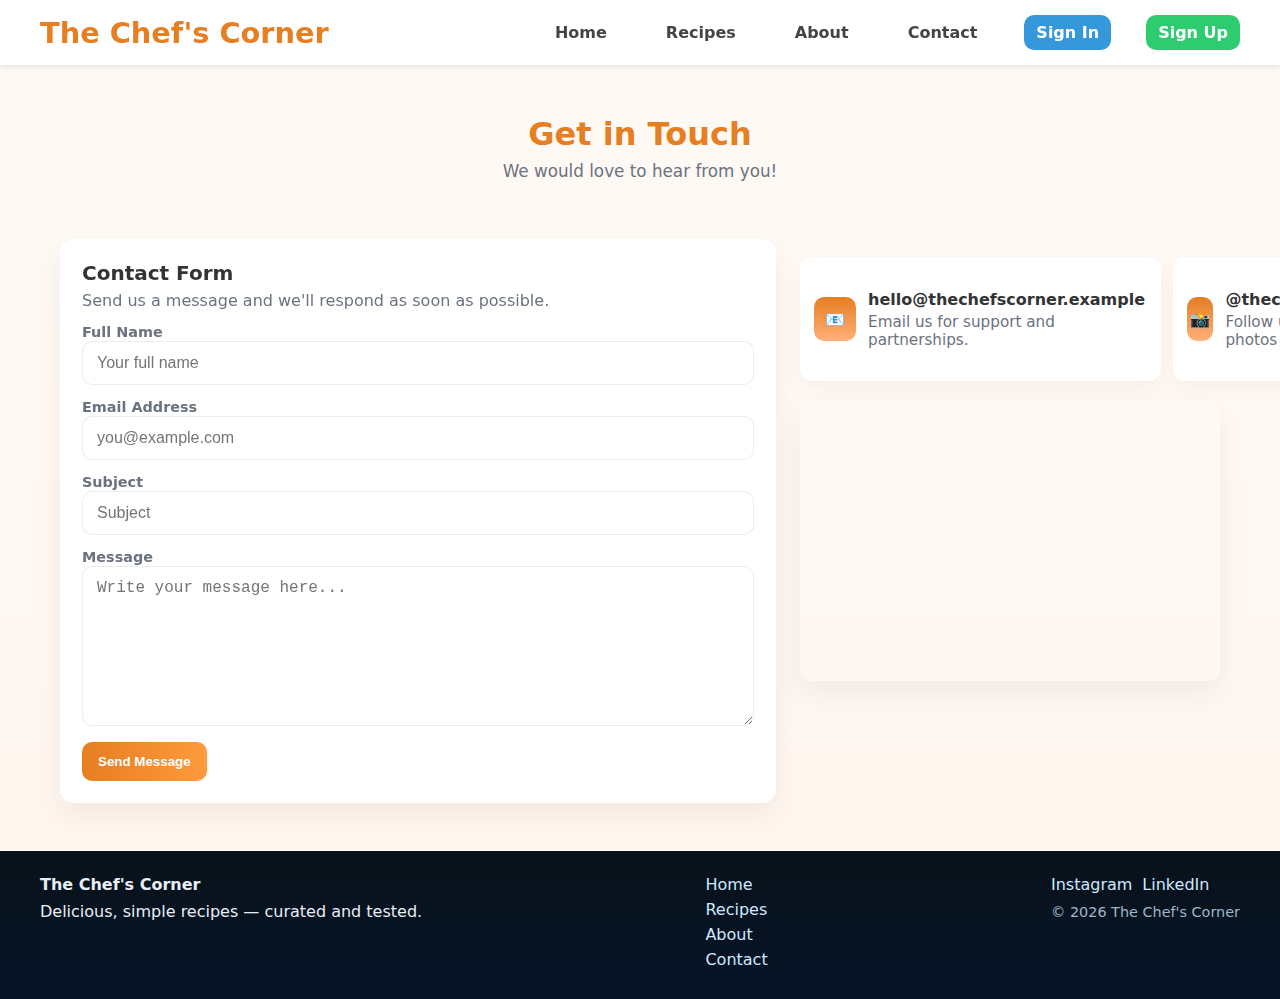
<file: contact.html>
<!DOCTYPE html>
<html lang="en">
  <head>
    <meta charset="utf-8" />
    <meta name="viewport" content="width=device-width, initial-scale=1" />
    <title>Get in Touch — The Chef's Corner</title>

    <style>
      :root{
        --orange:#e67e22;
        --green:#2ecc71;
        --white:#ffffff;
        --text:#333333;
        --muted:#6b7280;
        --card-shadow: 0 12px 30px rgba(2,6,23,0.06);
        --radius:14px;
      }
      *{box-sizing:border-box}
      html{scroll-behavior:smooth}
      body{ margin:0; font-family:Inter, system-ui, -apple-system, 'Segoe UI', Roboto, Arial; background:linear-gradient(180deg,#fffaf6,#fff5ee); color:var(--text); }

      /* NAVBAR */
      .site-nav{ position:sticky; top:0; z-index:60; backdrop-filter: blur(6px); background: rgba(255,255,255,0.9); border-bottom:1px solid rgba(15,23,42,0.04); }
      .nav-inner{ max-width:1200px; margin:0 auto; display:flex; align-items:center; justify-content:space-between; gap:12px; padding:14px 20px }
      .brand{ display:flex; gap:12px; align-items:center }
      .brand .logo{ font-weight:800; color:var(--orange); font-size:1.15rem }
      .nav-links{ display:flex; gap:10px; align-items:center }
      .nav-links a{ color:var(--text); text-decoration:none; padding:8px 12px; border-radius:10px; font-weight:600 }
      .nav-links a:hover{ background:rgba(230,126,34,0.06) }
      .btn-ghost{ background:transparent; border:1px solid rgba(15,23,42,0.06); padding:8px 12px; border-radius:10px }

      /* HERO */
      .hero{ max-width:1200px; margin:30px auto 10px; padding:20px; text-align:center }
      .hero h1{ margin:0; color:var(--orange); font-size:2rem }
      .hero p{ margin:8px 0 0; color:var(--muted); font-size:1.05rem }

      /* LAYOUT */
      .wrap{ max-width:1200px; margin:18px auto; padding:20px }
      .grid{ display:grid; gap:24px }
      @media(min-width:1000px){ .grid{ grid-template-columns: 1fr 420px; align-items:start } }

      /* FORM CARD */
      .card{ background:var(--white); border-radius:var(--radius); box-shadow:var(--card-shadow); padding:22px; opacity:0; transform:translateY(18px); transition:all 520ms cubic-bezier(.2,.9,.2,1) }
      .card.visible{ opacity:1; transform:translateY(0) }
      .form-head{ display:flex; justify-content:space-between; align-items:center; gap:12px }
      .form-head h2{ margin:0; font-size:1.25rem }
      .form-sub{ color:var(--muted); margin-top:6px }

      form{ display:flex; flex-direction:column; gap:12px; margin-top:12px }
      label{ font-size:0.9rem; color:var(--muted); font-weight:700 }
      input[type="text"], input[type="email"], textarea{ width:100%; padding:12px 14px; border-radius:10px; border:1px solid rgba(15,23,42,0.08); font-size:1rem; color:var(--text); background:#fff }
      textarea{ min-height:160px; resize:vertical }

      .error{ border-color:#dc2626 !important; }
      .error-msg{ color:#dc2626; font-size:0.9rem; display:none; margin-top:6px }
      .error-msg.show{ display:block }

      .send-btn{ background:linear-gradient(90deg,var(--orange),#ff9a3d); color:#fff; border:none; padding:12px 16px; border-radius:10px; font-weight:800; cursor:pointer; transition:transform .12s ease, box-shadow .12s ease }
      .send-btn:hover{ transform:translateY(-3px); box-shadow:0 14px 30px rgba(230,126,34,0.12) }

      /* CONTACT INFO 3-COL */
      .info-grid{ display:grid; gap:12px; grid-template-columns: repeat(1,1fr); margin-top:18px }
      @media(min-width:700px){ .info-grid{ grid-template-columns: repeat(3,1fr) } }
      .info-item{ background:#fff; border-radius:12px; padding:14px; display:flex; gap:12px; align-items:center; box-shadow:0 8px 20px rgba(2,6,23,0.04); transition:transform .12s ease }
      .info-item:hover{ transform:translateY(-6px) }
      .icon{ width:44px; height:44px; border-radius:10px; display:grid; place-items:center; background:linear-gradient(180deg,var(--orange),#ffb07a); color:#fff }
      .info-content a{ color:var(--text); font-weight:700; text-decoration:none }
      .info-content p{ margin:4px 0 0; color:var(--muted); font-size:0.95rem }

      /* MAP */
      .map-wrap{ margin-top:20px; border-radius:12px; overflow:hidden; box-shadow:var(--card-shadow) }
      iframe.map{ width:100%; height:280px; border:0; display:block }

      /* BACK TO TOP */
      .back-to-top{ position:fixed; right:18px; bottom:18px; width:52px; height:52px; border-radius:999px; background:var(--orange); color:#fff; display:grid; place-items:center; box-shadow:0 10px 30px rgba(0,0,0,0.12); cursor:pointer; opacity:0; transform:translateY(8px); transition:all .28s ease; z-index:80 }
      .back-to-top.show{ opacity:1; transform:translateY(0) }

      /* FOOTER */
      footer.site-footer{ margin-top:28px; background:linear-gradient(180deg,#08121a,#071428); color:#e6eef6; padding:24px 20px }
      .footer-inner{ max-width:1200px; margin:0 auto; display:flex; gap:20px; align-items:flex-start; justify-content:space-between; flex-wrap:wrap }
      .footer-links a{ color:#cfe8ff; text-decoration:none; display:block; margin-bottom:6px }
      .socials{ display:flex; gap:10px }
      .socials a{ color:#cfe8ff; text-decoration:none }

      @media(max-width:520px){ .nav-links{ display:none } }
    </style>
  </head>
  <body>

  <!-- NAVBAR START -->
  <header class="navbar">
    <div class="logo">The Chef's Corner</div>

    <nav class="nav-links" id="navLinks">
      <a href="front.html">Home</a>
      <a href="recipes.html">Recipes</a>
      <a href="about.html">About</a>
      <a href="contact.html">Contact</a>
      <a href="signin.html" class="btn-signin">Sign In</a>
      <a href="signup.html" class="btn-signup">Sign Up</a>
    </nav>

    <!-- Mobile Menu Icon -->
    <div class="hamburger" onclick="toggleMenu()">
      ☰
    </div>
  </header>

  <style>
  /* NAVBAR STYLING */
  .navbar {
    width: 100%;
    padding: 15px 40px;
    background-color: #fff;
    box-shadow: 0 2px 6px rgba(0,0,0,0.1);
    display: flex;
    justify-content: space-between;
    align-items: center;
    position: sticky;
    top: 0;
    z-index: 1000;
  }

  .logo {
    font-size: 1.8rem;
    font-weight: bold;
    color: #e67e22;
  }

  .nav-links a {
    margin-left: 25px;
    text-decoration: none;
    color: #444;
    font-weight: 600;
    transition: color .2s;
  }

  .nav-links a:hover {
    color: #e67e22;
  }

  /* Buttons */
  .btn-signin {
    padding: 8px 12px;
    border-radius: 6px;
    background: #3498db;
    color: white !important;
  }

  .btn-signup {
    padding: 8px 12px;
    border-radius: 6px;
    background: #2ecc71;
    color: white !important;
  }

  .btn-signin:hover { background: #2980b9 !important; }
  .btn-signup:hover { background: #27ae60 !important; }

  /* MOBILE MENU */
  .hamburger {
    display: none;
    font-size: 28px;
    cursor: pointer;
  }

  @media (max-width: 850px) {
    .nav-links {
      position: absolute;
      right: 0;
      top: 70px;
      background: white;
      width: 100%;
      text-align: center;
      flex-direction: column;
      padding: 20px 0;
      display: none;
      box-shadow: 0 4px 8px rgba(0,0,0,0.2);
    }

    .nav-links a {
      display: block;
      margin: 12px 0;
    }

    .hamburger {
      display: block;
    }
  }
  </style>

  <script>
  function toggleMenu() {
    const nav = document.getElementById("navLinks");
    nav.style.display = (nav.style.display === "block") ? "none" : "block";
  }
  </script>
  <!-- NAVBAR END -->

    <main>
      <section class="hero">
        <h1>Get in Touch</h1>
        <p>We would love to hear from you!</p>
      </section>

      <section class="wrap">
        <div class="grid">
          <div class="card" id="formCard">
            <div class="form-head">
              <div>
                <h2>Contact Form</h2>
                <div class="form-sub">Send us a message and we'll respond as soon as possible.</div>
              </div>
            </div>

            <form id="contactForm" novalidate>
              <div>
                <label for="fullName">Full Name</label>
                <input id="fullName" name="fullName" type="text" placeholder="Your full name" />
                <div class="error-msg" id="errName">Name is required.</div>
              </div>

              <div>
                <label for="emailAddr">Email Address</label>
                <input id="emailAddr" name="emailAddr" type="email" placeholder="you@example.com" />
                <div class="error-msg" id="errEmail">Please enter a valid email.</div>
              </div>

              <div>
                <label for="subject">Subject</label>
                <input id="subject" name="subject" type="text" placeholder="Subject" />
                <div class="error-msg" id="errSubject">Subject is required.</div>
              </div>

              <div>
                <label for="msg">Message</label>
                <textarea id="msg" name="msg" placeholder="Write your message here..." ></textarea>
                <div class="error-msg" id="errMsg">Message cannot be empty.</div>
              </div>

              <div>
                <button type="submit" id="sendBtn" class="send-btn">Send Message</button>
              </div>
            </form>
          </div>

          <aside>
            <div class="info-grid">
              <div class="info-item">
                <div class="icon" aria-hidden="true">📧</div>
                <div class="info-content">
                  <a href="mailto:hello@thechefscorner.example">hello@thechefscorner.example</a>
                  <p>Email us for support and partnerships.</p>
                </div>
              </div>

              <div class="info-item">
                <div class="icon" aria-hidden="true">📸</div>
                <div class="info-content">
                  <a href="https://instagram.com/yourprofile" target="_blank" rel="noopener">@thechefscorner</a>
                  <p>Follow us for recipe photos and reels.</p>
                </div>
              </div>

              <div class="info-item">
                <div class="icon" aria-hidden="true">💼</div>
                <div class="info-content">
                  <a href="https://linkedin.com/in/yourprofile" target="_blank" rel="noopener">Shaguftha Syed</a>
                  <p>Connect for collaborations and projects.</p>
                </div>
              </div>
            </div>

            <div class="map-wrap">
              <iframe class="map" loading="lazy" src="https://www.google.com/maps/embed?pb=!1m18!1m12!1m3!1d3153.019331118098!2d-122.4206796846813!3d37.77851957975802!2m3!1f0!2f0!3f0!3m2!1i1024!2i768!4f13.1!3m3!1m2!1s0x8085808c2f8f0aad%3A0x4fd87bdeb9f6c3a9!2sSan%20Francisco%2C%20CA!5e0!3m2!1sen!2sus!4v1600000000000!5m2!1sen!2sus" allowfullscreen="" aria-hidden="false"></iframe>
            </div>
          </aside>
        </div>
      </section>

      <button id="backTop" class="back-to-top" aria-label="Back to top">↑</button>
    </main>

    <footer class="site-footer">
      <div class="footer-inner">
        <div>
          <strong>The Chef's Corner</strong>
          <div style="margin-top:8px">Delicious, simple recipes — curated and tested.</div>
        </div>

        <div class="footer-links">
          <a href="index.html">Home</a>
          <a href="recipes.html">Recipes</a>
          <a href="about.html">About</a>
          <a href="contact.html">Contact</a>
        </div>

        <div>
          <div class="socials" style="margin-bottom:10px">
            <a href="https://instagram.com/yourprofile" target="_blank" rel="noopener">Instagram</a>
            <a href="https://linkedin.com/in/yourprofile" target="_blank" rel="noopener">LinkedIn</a>
          </div>
          <div style="font-size:0.9rem; color:#9fb6c8">© <span id="yr"></span> The Chef's Corner</div>
        </div>
      </div>
    </footer>

    <script>
      // JS: form validation, animations, back-to-top, smooth anchors
      (function(){
        const form = document.getElementById('contactForm');
        const inputs = {
          name: document.getElementById('fullName'),
          email: document.getElementById('emailAddr'),
          subject: document.getElementById('subject'),
          msg: document.getElementById('msg')
        };
        const errors = {
          name: document.getElementById('errName'),
          email: document.getElementById('errEmail'),
          subject: document.getElementById('errSubject'),
          msg: document.getElementById('errMsg')
        };

        function isEmail(v){ return /^[^\s@]+@[^\s@]+\.[^\s@]+$/.test(v); }

        function setError(el, msgEl, show){
          if(show){ el.classList.add('error'); msgEl.classList.add('show'); } else { el.classList.remove('error'); msgEl.classList.remove('show'); }
        }

        form.addEventListener('submit', function(e){
          e.preventDefault();
          let ok = true;
          if(!inputs.name.value.trim()){ setError(inputs.name, errors.name, true); ok=false; } else setError(inputs.name, errors.name, false);
          if(!isEmail(inputs.email.value.trim())){ setError(inputs.email, errors.email, true); ok=false; } else setError(inputs.email, errors.email, false);
          if(!inputs.subject.value.trim()){ setError(inputs.subject, errors.subject, true); ok=false; } else setError(inputs.subject, errors.subject, false);
          if(!inputs.msg.value.trim()){ setError(inputs.msg, errors.msg, true); ok=false; } else setError(inputs.msg, errors.msg, false);

          if(!ok) return;

          // success
          try{ localStorage.setItem('contact_last', JSON.stringify({ name: inputs.name.value.trim(), email: inputs.email.value.trim(), subject: inputs.subject.value.trim(), message: inputs.msg.value.trim(), time: Date.now() })); } catch(e){}
          alert('Message Sent Successfully!');
          form.reset();
        });

        // reveal animation for form card
        const card = document.getElementById('formCard');
        window.addEventListener('load', function(){ setTimeout(()=> card.classList.add('visible'), 120); });

        // Back to top
        const back = document.getElementById('backTop');
        window.addEventListener('scroll', function(){ if(window.scrollY > 300){ back.classList.add('show'); } else { back.classList.remove('show'); } });
        back.addEventListener('click', function(){ window.scrollTo({ top:0, behavior:'smooth' }); });

        // set year
        document.getElementById('yr').textContent = new Date().getFullYear();

        // Smooth behavior for internal nav links
        document.querySelectorAll('a[href^="#"]').forEach(a=>{
          a.addEventListener('click', function(e){ e.preventDefault(); document.querySelector(a.getAttribute('href')).scrollIntoView({ behavior:'smooth' }); });
        });

      })();
    </script>
  </body>
</html>
</file>
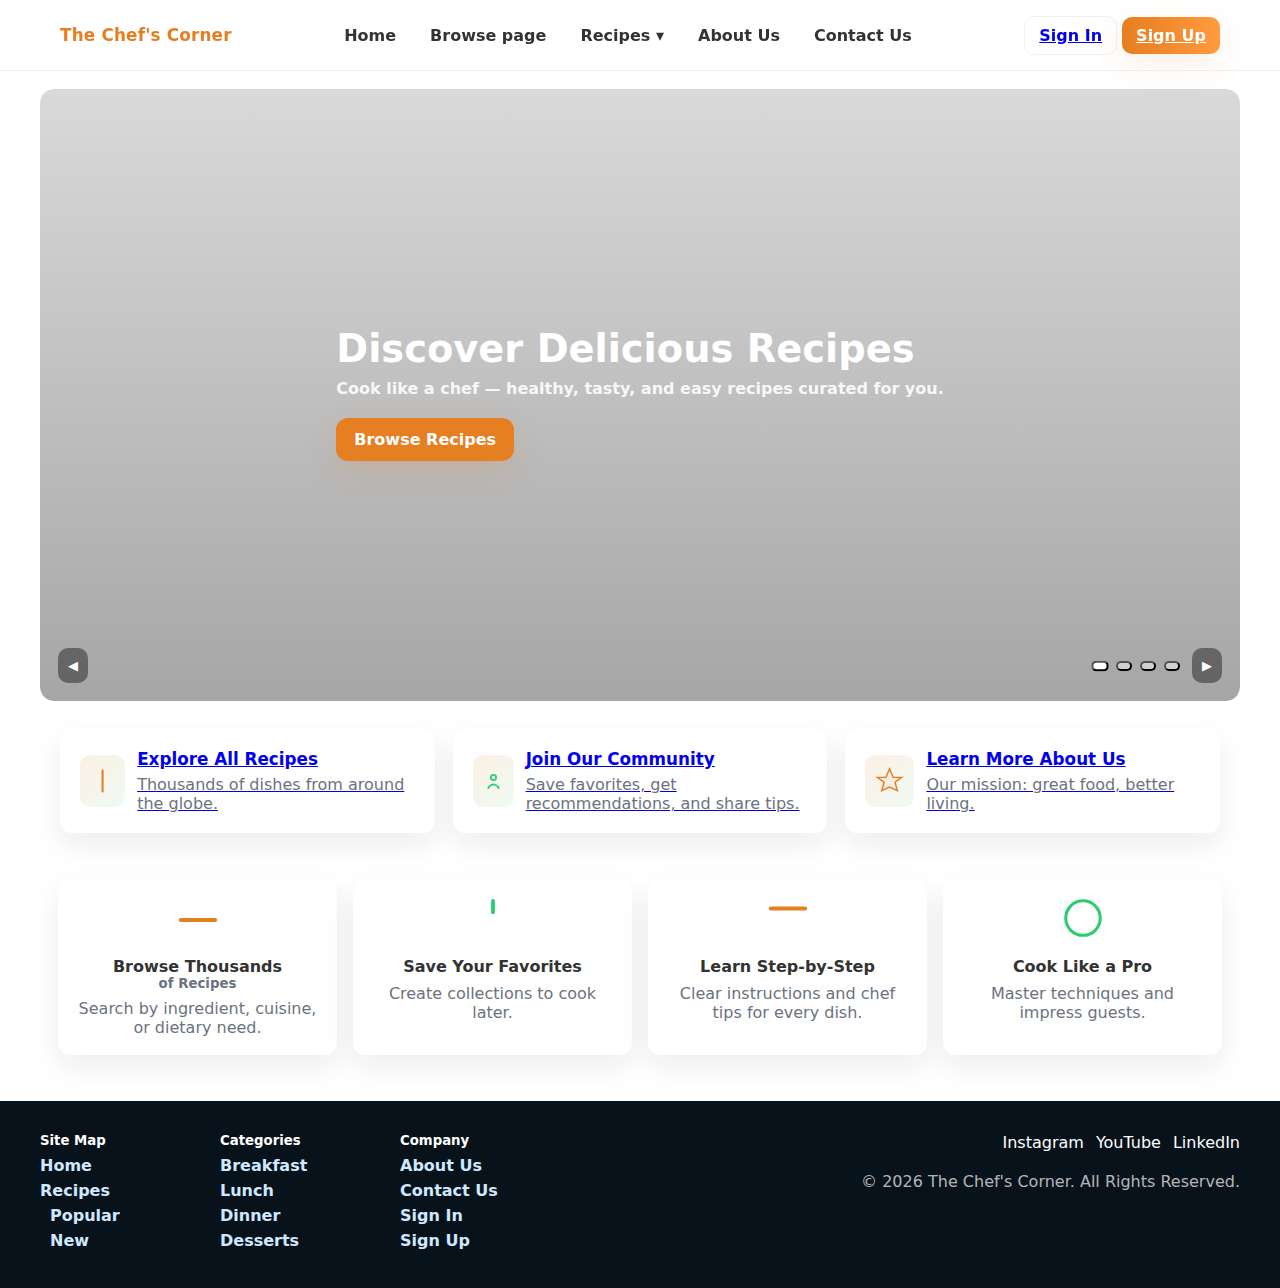
<file: front.html>
<!DOCTYPE html>
<html lang="en">
<head>
    <meta charset="utf-8">
    <meta name="viewport" content="width=device-width,initial-scale=1">
    <title>The Chef's Corner — Discover Delicious Recipes</title>
    <meta name="description" content="The Chef's Corner — Discover, save, and cook delicious recipes. Healthy • Tasty • Easy.">

    <style>
        :root{
            --orange:#e67e22;
            --green:#2ecc71;
            --white:#ffffff;
            --text:#333333;
            --muted:#6b7280;
            --radius:14px;
            --card-shadow: 0 12px 30px rgba(20,20,20,0.08);
            --nav-height:70px;
            --max-width:1200px;
        }
        *{box-sizing:border-box}
        html,body{height:100%;margin:0;font-family:system-ui,-apple-system,Segoe UI,Roboto,Helvetica,Arial,'Noto Sans',sans-serif;color:var(--text);background:#fff}

        /* NAVBAR */
        .tcc-nav{ position:sticky; top:0; z-index:1200; background:rgba(255,255,255,0.96); backdrop-filter: blur(6px); border-bottom:1px solid rgba(0,0,0,0.06) }
        .tcc-inner{ max-width:var(--max-width); margin:0 auto; height:var(--nav-height); display:flex; align-items:center; justify-content:space-between; gap:20px; padding:0 20px }
        .tcc-brand{ display:flex; align-items:center; gap:12px; text-decoration:none; color:inherit }
        .tcc-logo{ font-weight:900; color:var(--orange); font-size:1.05rem; letter-spacing:0.2px }
        .tcc-menu{ display:flex; align-items:center; gap:6px; list-style:none; margin:0; padding:0 }
        .tcc-menu > li{ position:relative }
        .tcc-menu a{ display:inline-flex; align-items:center; gap:8px; padding:10px 14px; border-radius:10px; text-decoration:none; color:var(--text); font-weight:600; transition:all .18s ease }
        .tcc-menu a:hover{ background: rgba(230,126,34,0.06); transform:translateY(-2px) }
        .tcc-btn{ padding:9px 14px; border-radius:10px; border:1px solid rgba(0,0,0,0.06); background:transparent; cursor:pointer; font-weight:700 }
        .tcc-btn.primary{ background:linear-gradient(90deg,var(--orange),#ff9a3d); color:#fff; border:0; box-shadow:0 10px 30px rgba(230,126,34,0.12) }

        /* Dropdown */
        .tcc-dropdown-menu{ position:absolute; top:calc(var(--nav-height) - 10px); left:0; transform-origin:top; min-width:280px; background:var(--white); border-radius:12px; box-shadow:var(--card-shadow); padding:12px; opacity:0; transform:translateY(-10px) scale(.98); transition:all 210ms cubic-bezier(.2,.9,.2,1); pointer-events:none }
        .tcc-dropdown.open .tcc-dropdown-menu{ opacity:1; transform:translateY(0) scale(1); pointer-events:auto }
        .tcc-dropdown-grid{ display:grid; grid-template-columns:1fr 1fr; gap:8px; margin-top:10px }
        .tcc-dropdown-menu a{ display:block; padding:8px 10px; border-radius:8px; color:var(--text); font-weight:600 }

        /* Hamburger (mobile) */
        .tcc-hamburger{ display:none; background:transparent; border:0; font-size:22px; cursor:pointer }
        @media (max-width:920px){
            .tcc-menu{ display:none; position:absolute; left:0; right:0; top:var(--nav-height); background:#fff; flex-direction:column; padding:14px; gap:6px; box-shadow:0 20px 40px rgba(0,0,0,0.06) }
            .tcc-hamburger{ display:inline-flex }
            .tcc-user{ gap:8px }
            .tcc-inner{ padding:0 12px }
        }

        /* HERO / SLIDER */
        .hero{ max-width:var(--max-width); margin:18px auto 28px; position:relative; overflow:hidden; border-radius:var(--radius); height:68vh; min-height:420px }
        .slides{ position:relative; width:100%; height:100% }
        .slide{ position:absolute; inset:0; background-size:cover; background-position:center; display:flex; align-items:center; justify-content:center; transition:opacity .8s ease, transform .8s ease; opacity:0; transform:scale(.995) }
        .slide.active{ opacity:1; transform:scale(1) }
        .slide-overlay{ position:absolute; inset:0; background:linear-gradient(180deg, rgba(0,0,0,0.15), rgba(0,0,0,0.35)); border-radius:var(--radius) }
        .hero-content{ position:relative; z-index:4; padding:36px; color:#fff; max-width:900px; text-align:left }
        .hero h1{ font-size:2.4rem; margin:0 0 10px; line-height:1.03 }
        .hero p{ margin:0 0 20px; color:rgba(255,255,255,0.9); font-weight:600 }
        .hero .cta{ display:inline-flex; align-items:center; gap:10px; padding:12px 18px; border-radius:12px; background:var(--orange); color:#fff; font-weight:800; text-decoration:none; box-shadow:0 10px 30px rgba(230,126,34,0.16) }

        /* Slider controls */
        .slider-controls{ position:absolute; left:18px; right:18px; bottom:18px; display:flex; justify-content:space-between; align-items:center; z-index:6 }
        .dots{ display:flex; gap:8px }
        .dot{ width:10px; height:10px; background:rgba(255,255,255,0.46); border-radius:10px; cursor:pointer; transition:all .18s }
        .dot.active{ background:#fff; transform:scale(1.1) }
        .arrow{ background:rgba(0,0,0,0.4); color:#fff; padding:10px; border-radius:10px; cursor:pointer; border:0 }

        /* FEATURE CARDS */
        .features{ max-width:var(--max-width); margin:28px auto; display:grid; grid-template-columns:repeat(3,1fr); gap:18px; padding:0 20px }
        .card{ background:#fff; border-radius:12px; box-shadow:var(--card-shadow); padding:20px; display:flex; gap:12px; align-items:center; transition:transform .160s ease, box-shadow .120s }
        .card:hover{ transform:translateY(-6px) scale(1.01) }
        .card svg{ width:52px; height:52px; border-radius:10px; background:linear-gradient(135deg, rgba(230,126,34,0.12), rgba(46,204,113,0.08)); padding:10px }
        .card h3{ margin:0 0 6px; font-size:1.05rem }
        .card p{ margin:0; color:var(--muted) }
        @media (max-width:920px){ .features{ grid-template-columns:1fr; padding:0 14px } .hero{ height:56vh } .hero h1{ font-size:1.6rem } }

        /* HOW IT WORKS */
        .how{ max-width:var(--max-width); margin:22px auto; padding:18px; display:grid; grid-template-columns:repeat(4,1fr); gap:16px }
        .step{ background:#fff; border-radius:12px; padding:18px; box-shadow:var(--card-shadow); text-align:center }
        .step svg{ width:46px; height:46px; margin-bottom:10px }
        .step h4{ margin:0 0 8px }
        .step p{ margin:0; color:var(--muted) }
        @media (max-width:920px){ .how{ grid-template-columns:repeat(2,1fr) } }

        /* FOOTER */
        footer{ background:#08121a; color:#cfe8ff; padding:32px 20px; margin-top:28px }
        .footer-inner{ max-width:var(--max-width); margin:0 auto; display:flex; gap:28px; align-items:flex-start; justify-content:space-between; flex-wrap:wrap }
        .sitemap{ display:flex; gap:20px; flex-wrap:wrap }
        .sitemap .col{ min-width:160px }
        .sitemap h5{ margin:0 0 8px; color:#fff }
        .sitemap a{ display:block; color:#cfe8ff; text-decoration:none; margin:6px 0; font-weight:600 }
        .socials{ display:flex; gap:12px; align-items:center }
        .copyright{ color:rgba(255,255,255,0.7); margin-top:8px }

        /* small helpers */
        .muted{ color:var(--muted) }
    </style>
</head>
<body>

    <!-- NAV -->
    <nav class="tcc-nav" aria-label="Primary">
        <div class="tcc-inner">
            <a class="tcc-brand" href="front.html">
                <div class="tcc-logo">The Chef's Corner</div>
            </a>

            <ul class="tcc-menu" role="menubar" aria-label="Main menu">
                <li role="none"><a role="menuitem" href="front.html">Home</a></li>
                <li role="none"><a role="menuitem" href="index.html">Browse page</a></li>
                <li class="tcc-dropdown" role="none">
                    <a role="menuitem" href="recipes.html" aria-haspopup="true">Recipes ▾</a>
                    <div class="tcc-dropdown-menu" role="menu">
                        <a role="menuitem" href="recipes.html">All Recipes</a>
                        <a role="menuitem" href="recipes.html#popular">Popular Recipes</a>
                        <a role="menuitem" href="recipes.html#new">New Recipes</a>
                        <div class="tcc-dropdown-grid">
                            <a role="menuitem" href="recipes.html#breakfast">Breakfast</a>
                            <a role="menuitem" href="recipes.html#lunch">Lunch</a>
                            <a role="menuitem" href="recipes.html#dinner">Dinner</a>
                            <a role="menuitem" href="recipes.html#desserts">Desserts</a>
                        </div>
                    </div>
                </li>

                <li role="none"><a role="menuitem" href="about.html">About Us</a></li>
                <li role="none"><a role="menuitem" href="contact.html">Contact Us</a></li>
            </ul>

            <div class="tcc-user">
                <a class="tcc-btn" href="signin.html">Sign In</a>
                <a class="tcc-btn primary" href="signup.html">Sign Up</a>
                <button id="hamburger" class="tcc-hamburger" aria-label="Open menu" aria-expanded="false">☰</button>
            </div>
        </div>
    </nav>

    <!-- HERO / SLIDER -->
    <section class="hero" aria-label="Featured recipes slider">
        <div class="slides" id="slides">
            <div class="slide active" data-index="0" style="background-image:url('https://images.unsplash.com/photo-1504674900247-0877df9cc836?q=80&w=1600&auto=format&fit=crop&s=')">
                <div class="slide-overlay"></div>
                <div class="hero-content">
                    <h1>Discover Delicious Recipes</h1>
                    <p>Cook like a chef — healthy, tasty, and easy recipes curated for you.</p>
                    <a class="cta" href="recipes.html">Browse Recipes</a>
                </div>
            </div>

            <div class="slide" data-index="1" style="background-image:url('https://xtrema.com/cdn/shop/articles/chef-cooker-cooking-8717-653757.jpg?v=1613545298')">
                <div class="slide-overlay"></div>
                <div class="hero-content">
                    <h1>Cook Like a Chef!</h1>
                    <p>Step-by-step guides and chef tips to level up your home cooking.</p>
                    <a class="cta" href="recipes.html">Explore Popular</a>
                </div>
            </div>

            <div class="slide" data-index="2" style="background-image:url('https://images.unsplash.com/photo-1490645935967-10de6ba17061?q=80&w=1600&auto=format&fit=crop&s=')">
                <div class="slide-overlay"></div>
                <div class="hero-content">
                    <h1>Healthy • Tasty • Easy</h1>
                    <p>Find nutritious meals that never compromise on flavor.</p>
                    <a class="cta" href="recipes.html">See New Recipes</a>
                </div>
            </div>

            <div class="slide" data-index="3" style="background-image:url('https://images.unsplash.com/photo-1498837167922-ddd27525d352?q=80&w=1600&auto=format&fit=crop&s=')">
                <div class="slide-overlay"></div>
                <div class="hero-content">
                    <h1>Share & Save Favorites</h1>
                    <p>Create your own collection and never lose a recipe again.</p>
                    <a class="cta" href="signup.html">Join Our Community</a>
                </div>
            </div>
        </div>

        <div class="slider-controls" aria-hidden="false">
            <div class="arrows">
                <button class="arrow" id="prev" aria-label="Previous slide">◀</button>
            </div>
            <div style="display:flex;align-items:center;gap:12px;">
                <div class="dots" id="dots" role="tablist"></div>
                <button class="arrow" id="next" aria-label="Next slide">▶</button>
            </div>
        </div>
    </section>

    <!-- FEATURES -->
    <section class="features" aria-label="Featured categories">
        <a class="card" href="recipes.html" aria-label="Explore all recipes">
            <svg viewBox="0 0 24 24" fill="none" aria-hidden="true"><path d="M12 2v20" stroke="#e67e22" stroke-width="2" stroke-linecap="round"/></svg>
            <div>
                <h3>Explore All Recipes</h3>
                <p class="muted">Thousands of dishes from around the globe.</p>
            </div>
        </a>

        <a class="card" href="signup.html" aria-label="Join our community">
            <svg viewBox="0 0 24 24" fill="none" aria-hidden="true"><circle cx="12" cy="8" r="3" stroke="#2ecc71" stroke-width="2"/><path d="M6 20c1.5-3 5-4 6-4s4.5 1 6 4" stroke="#2ecc71" stroke-width="2" stroke-linecap="round"/></svg>
            <div>
                <h3>Join Our Community</h3>
                <p class="muted">Save favorites, get recommendations, and share tips.</p>
            </div>
        </a>

        <a class="card" href="about.html" aria-label="Learn more about us">
            <svg viewBox="0 0 24 24" fill="none" aria-hidden="true"><path d="M12 2l3 7h7l-5.5 4 2 7L12 17l-6.5 3 2-7L2 9h7l3-7z" stroke="#e67e22" stroke-width="1.2" fill="rgba(230,126,34,0.06)"/></svg>
            <div>
                <h3>Learn More About Us</h3>
                <p class="muted">Our mission: great food, better living.</p>
            </div>
        </a>
    </section>

    <!-- HOW IT WORKS -->
    <section class="how" aria-label="How it works">
        <div class="step">
            <svg viewBox="0 0 24 24" fill="none"><path d="M3 12h18" stroke="#e67e22" stroke-width="2" stroke-linecap="round"/></svg>
            <h4>Browse Thousands<small style="display:block;color:var(--muted);font-weight:600">of Recipes</small></h4>
            <p class="muted">Search by ingredient, cuisine, or dietary need.</p>
        </div>

        <div class="step">
            <svg viewBox="0 0 24 24" fill="none"><path d="M12 2v6" stroke="#2ecc71" stroke-width="2" stroke-linecap="round"/></svg>
            <h4>Save Your Favorites</h4>
            <p class="muted">Create collections to cook later.</p>
        </div>

        <div class="step">
            <svg viewBox="0 0 24 24" fill="none"><path d="M3 6h18" stroke="#e67e22" stroke-width="2" stroke-linecap="round"/></svg>
            <h4>Learn Step-by-Step</h4>
            <p class="muted">Clear instructions and chef tips for every dish.</p>
        </div>

        <div class="step">
            <svg viewBox="0 0 24 24" fill="none"><path d="M12 2c5 0 9 4 9 9s-4 9-9 9-9-4-9-9 4-9 9-9z" stroke="#2ecc71" stroke-width="1.6"/></svg>
            <h4>Cook Like a Pro</h4>
            <p class="muted">Master techniques and impress guests.</p>
        </div>
    </section>

    <!-- FOOTER -->
    <footer aria-label="Footer">
        <div class="footer-inner">
            <div class="sitemap">
                <div class="col">
                    <h5>Site Map</h5>
                    <a href="front.html">Home</a>
                    <a href="recipes.html">Recipes</a>
                    <a href="recipes.html#popular" style="margin-left:10px">Popular</a>
                    <a href="recipes.html#new" style="margin-left:10px">New</a>
                </div>

                <div class="col">
                    <h5>Categories</h5>
                    <a href="recipes.html#breakfast">Breakfast</a>
                    <a href="recipes.html#lunch">Lunch</a>
                    <a href="recipes.html#dinner">Dinner</a>
                    <a href="recipes.html#desserts">Desserts</a>
                </div>

                <div class="col">
                    <h5>Company</h5>
                    <a href="about.html">About Us</a>
                    <a href="contact.html">Contact Us</a>
                    <a href="signin.html">Sign In</a>
                    <a href="signup.html">Sign Up</a>
                </div>
            </div>

            <div style="display:flex;flex-direction:column;align-items:flex-end;gap:12px">
                <div class="socials" aria-label="Social links">
                    <a href="https://instagram.com/" target="_blank" rel="noopener" style="color:#fff;text-decoration:none">Instagram</a>
                    <a href="https://youtube.com/" target="_blank" rel="noopener" style="color:#fff;text-decoration:none">YouTube</a>
                    <a href="https://linkedin.com/" target="_blank" rel="noopener" style="color:#fff;text-decoration:none">LinkedIn</a>
                </div>
                <div class="copyright">© 2025 The Chef's Corner. All Rights Reserved.</div>
            </div>
        </div>
    </footer>

    <script>
        (function(){
            // Navbar dropdown + mobile
            const dropdown = document.querySelector('.tcc-dropdown');
            const dropdownToggle = dropdown && dropdown.querySelector('a');
            const dropdownMenu = dropdown && dropdown.querySelector('.tcc-dropdown-menu');
            const hamburger = document.getElementById('hamburger');
            const menu = document.querySelector('.tcc-menu');

            // toggle dropdown on click for accessibility + hover for desktop
            let ddOpen = false;
            function openDropdown(){ dropdown.classList.add('open'); dropdownToggle.setAttribute('aria-expanded','true'); ddOpen = true }
            function closeDropdown(){ dropdown.classList.remove('open'); dropdownToggle.setAttribute('aria-expanded','false'); ddOpen = false }

            dropdown && dropdown.addEventListener('mouseenter', openDropdown);
            dropdown && dropdown.addEventListener('mouseleave', closeDropdown);
            dropdownToggle && dropdownToggle.addEventListener('click', function(e){ e.preventDefault(); ddOpen? closeDropdown(): openDropdown(); });

            // mobile hamburger
            let mobileOpen = false;
            hamburger && hamburger.addEventListener('click', function(){
                if(!mobileOpen){ menu.style.display='flex'; hamburger.setAttribute('aria-expanded','true'); mobileOpen=true }
                else{ menu.style.display=''; hamburger.setAttribute('aria-expanded','false'); mobileOpen=false }
            });

            // Slider
            const slides = Array.from(document.querySelectorAll('.slide'));
            const dotsContainer = document.getElementById('dots');
            let idx = 0; let timer = null; const interval = 3000;

            function goTo(i){
                slides.forEach(s=>s.classList.remove('active'));
                dotsContainer.querySelectorAll('.dot').forEach(d=>d.classList.remove('active'));
                idx = (i+slides.length)%slides.length;
                slides[idx].classList.add('active');
                dotsContainer.querySelectorAll('.dot')[idx].classList.add('active');
            }

            function next(){ goTo(idx+1) }
            function prev(){ goTo(idx-1) }

            // build dots
            slides.forEach((s,i)=>{
                const d = document.createElement('button'); d.className='dot'; d.setAttribute('aria-label','Slide '+(i+1)); d.addEventListener('click', ()=>{ goTo(i); resetTimer(); });
                dotsContainer.appendChild(d);
            });
            // initial
            goTo(0);

            document.getElementById('next').addEventListener('click', ()=>{ next(); resetTimer(); });
            document.getElementById('prev').addEventListener('click', ()=>{ prev(); resetTimer(); });

            function startTimer(){ timer = setInterval(next, interval); }
            function stopTimer(){ if(timer){ clearInterval(timer); timer=null } }
            function resetTimer(){ stopTimer(); startTimer(); }

            // pause on hover/focus
            const hero = document.querySelector('.hero');
            hero && hero.addEventListener('mouseenter', stopTimer);
            hero && hero.addEventListener('mouseleave', startTimer);
            hero && hero.addEventListener('focusin', stopTimer);
            hero && hero.addEventListener('focusout', startTimer);

            // keyboard support
            document.addEventListener('keydown', (e)=>{ if(e.key==='ArrowRight') { next(); resetTimer(); } if(e.key==='ArrowLeft'){ prev(); resetTimer(); } });

            // init
            startTimer();

            // set copyright year (redundant since static 2025 required, but keep dynamic)
            try{ const yEls = document.querySelectorAll('.copyright'); yEls.forEach(el => { el.textContent = '© ' + new Date().getFullYear() + ' The Chef\'s Corner. All Rights Reserved.' }) }catch(e){}
        })();
    </script>
</body>
</html>
</file>
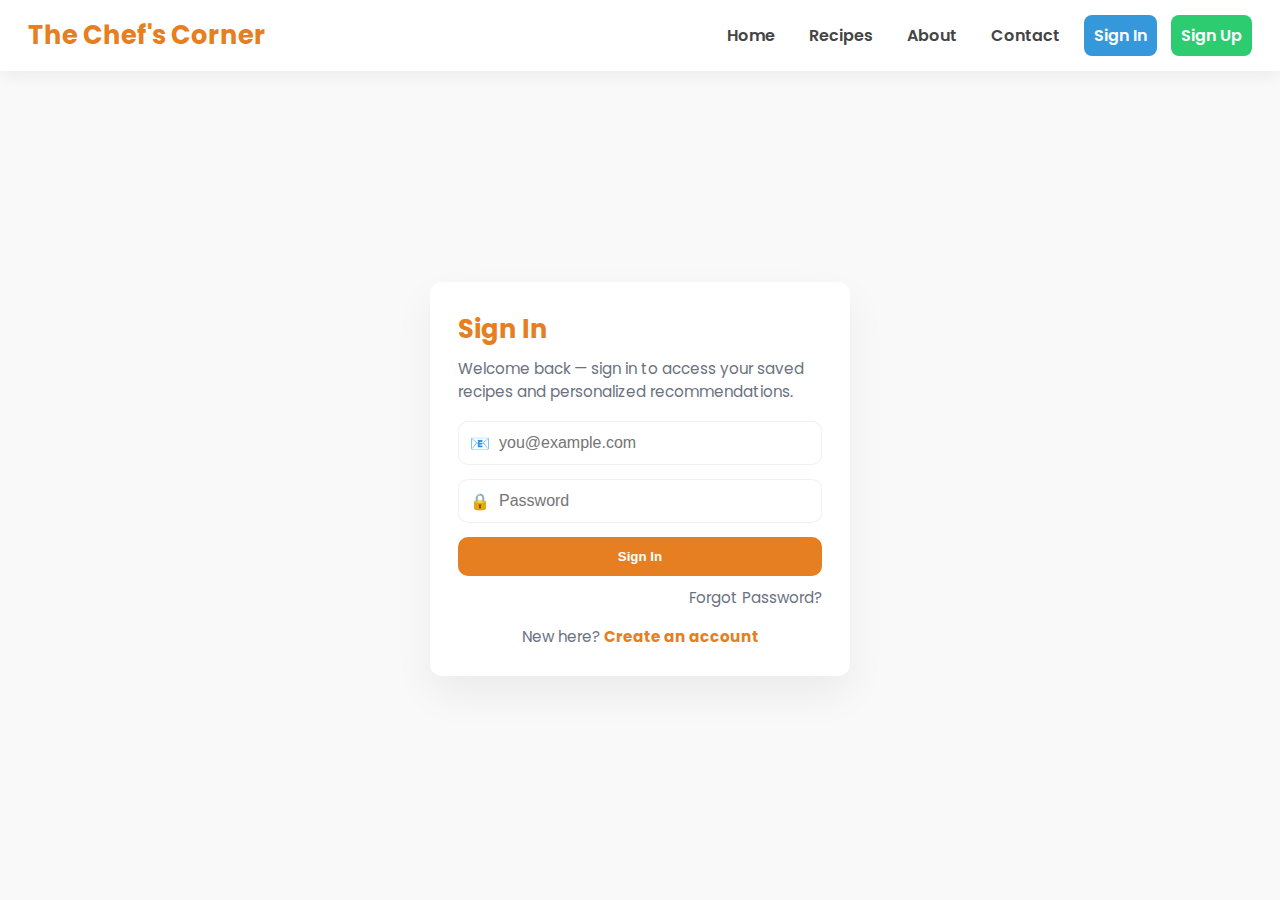
<file: signin.html>
<!DOCTYPE html>
<html lang="en">
  <head>
    <meta charset="utf-8" />
    <meta name="viewport" content="width=device-width,initial-scale=1" />
    <title>Sign In — The Chef's Corner</title>
    <meta name="description" content="Sign in to The Chef's Corner to save recipes and manage your profile." />
    <!-- Optional font: Poppins from Google Fonts -->
    <link href="https://fonts.googleapis.com/css2?family=Poppins:wght@300;400;600;700&display=swap" rel="stylesheet">
    <style>
      :root{
        --orange:#e67e22;
        --green:#2ecc71;
        --blue:#3498db;
        --bg:#f9f9f9;
        --card:#ffffff;
        --text:#111827;
        --muted:#6b7280;
        --radius:14px;
      }
      *{box-sizing:border-box}
      html,body{height:100%;margin:0;font-family:'Poppins',system-ui,-apple-system,Segoe UI,Roboto,Arial;color:var(--text);background:var(--bg)}

      /* NAVBAR (user-provided clean snippet) */
      .navbar{ width:100%; padding:15px 28px; background:#fff; box-shadow:0 4px 18px rgba(15,23,42,0.06); display:flex; align-items:center; justify-content:space-between; position:sticky; top:0; z-index:1000 }
      .logo{ font-size:1.6rem; font-weight:700; color:var(--orange) }
      .nav-links{ display:flex; align-items:center; gap:14px }
      .nav-links a{ color:#444; text-decoration:none; font-weight:600; padding:8px 10px; border-radius:8px; transition:all .16s }
      .nav-links a:hover{ color:var(--orange); transform:translateY(-2px) }
      .btn-signin{ padding:8px 12px; border-radius:6px; background:var(--blue); color:#fff !important }
      .btn-signup{ padding:8px 12px; border-radius:6px; background:var(--green); color:#fff !important }
      .hamburger{ display:none; font-size:26px; cursor:pointer }
      @media(max-width:850px){ .nav-links{ position:absolute; right:0; top:64px; background:#fff; width:100%; display:none; flex-direction:column; padding:18px 0; box-shadow:0 8px 28px rgba(2,6,23,0.08) } .hamburger{ display:block } }

      /* Centered sign-in card */
      .wrap{ min-height:calc(100vh - 84px); display:grid; place-items:center; padding:36px 20px }
      .card{ width:100%; max-width:420px; background:var(--card); border-radius:12px; box-shadow:0 18px 40px rgba(2,6,23,0.06); padding:28px; }
      .card h2{ margin:0 0 8px; color:var(--orange); font-size:1.6rem }
      .card p.sub{ margin:0 0 18px; color:var(--muted); font-size:0.95rem }

      .field{ position:relative; margin-bottom:14px }
      .field input{ width:100%; padding:12px 14px 12px 40px; border-radius:10px; border:1px solid rgba(15,23,42,0.06); font-size:1rem; background:#fff }
      .field .icon{ position:absolute; left:12px; top:50%; transform:translateY(-50%); font-size:16px }

      .submit{ width:100%; padding:12px; border-radius:10px; border:0; background:var(--orange); color:#fff; font-weight:700; cursor:pointer; transition:background .14s, transform .12s }
      .submit:hover{ background:#d96918; transform:translateY(-2px) }

      .forgot{ display:block; text-align:right; margin-top:10px; color:var(--muted); text-decoration:none; font-size:0.95rem }
      .forgot:hover{ color:var(--orange) }

      /* small footer note */
      .card-footer{ margin-top:16px; text-align:center; color:var(--muted); font-size:0.95rem }

      /* Responsive tweaks */
      @media(max-width:480px){ .card{ padding:20px; margin:0 8px } .logo{ font-size:1.25rem } }
    </style>
  </head>
  <body>

    <!-- NAVBAR START -->
    <header class="navbar">
      <div class="logo">The Chef's Corner</div>

      <nav class="nav-links" id="navLinks">
        <a href="front.html">Home</a>
        <a href="recipes.html">Recipes</a>
        <a href="about.html">About</a>
        <a href="contact.html">Contact</a>
        <a href="signin.html" class="btn-signin">Sign In</a>
        <a href="signup.html" class="btn-signup">Sign Up</a>
      </nav>

      <!-- Mobile Menu Icon -->
      <div class="hamburger" onclick="toggleMenu()">☰</div>
    </header>
    <!-- NAVBAR END -->

    <main class="wrap">
      <section class="card" aria-labelledby="signinHeading">
        <h2 id="signinHeading">Sign In</h2>
        <p class="sub">Welcome back — sign in to access your saved recipes and personalized recommendations.</p>

        <form id="signinForm" novalidate>
          <div class="field">
            <span class="icon" aria-hidden="true">📧</span>
            <input id="email" name="email" type="email" placeholder="you@example.com" required aria-label="Email address">
          </div>

          <div class="field">
            <span class="icon" aria-hidden="true">🔒</span>
            <input id="password" name="password" type="password" placeholder="Password" required aria-label="Password">
          </div>

          <button type="submit" class="submit">Sign In</button>
          <a class="forgot" href="#">Forgot Password?</a>
        </form>

        <div class="card-footer">New here? <a href="signup.html" style="color:var(--orange);font-weight:700;text-decoration:none">Create an account</a></div>
      </section>
    </main>

    <script>
      // mobile menu toggle
      function toggleMenu(){ const nav = document.getElementById('navLinks'); nav.style.display = (nav.style.display === 'block') ? '' : 'block'; }

      // simple client-side sign-in demo
      (function(){
        const form = document.getElementById('signinForm');
        form.addEventListener('submit', function(e){
          e.preventDefault();
          const email = document.getElementById('email').value.trim();
          const password = document.getElementById('password').value;
          if(!email || !password){ alert('Please fill email and password'); return; }
          // demo: store last signed-in email
          try{ localStorage.setItem('last_signed_in', JSON.stringify({ email: email, time: Date.now() })); }catch(e){}
          alert('Signed in (demo). Redirecting to recipes...');
          setTimeout(()=> { window.location.href = 'recipes.html'; }, 700);
        });
      })();
    </script>
  </body>
</html>
</file>
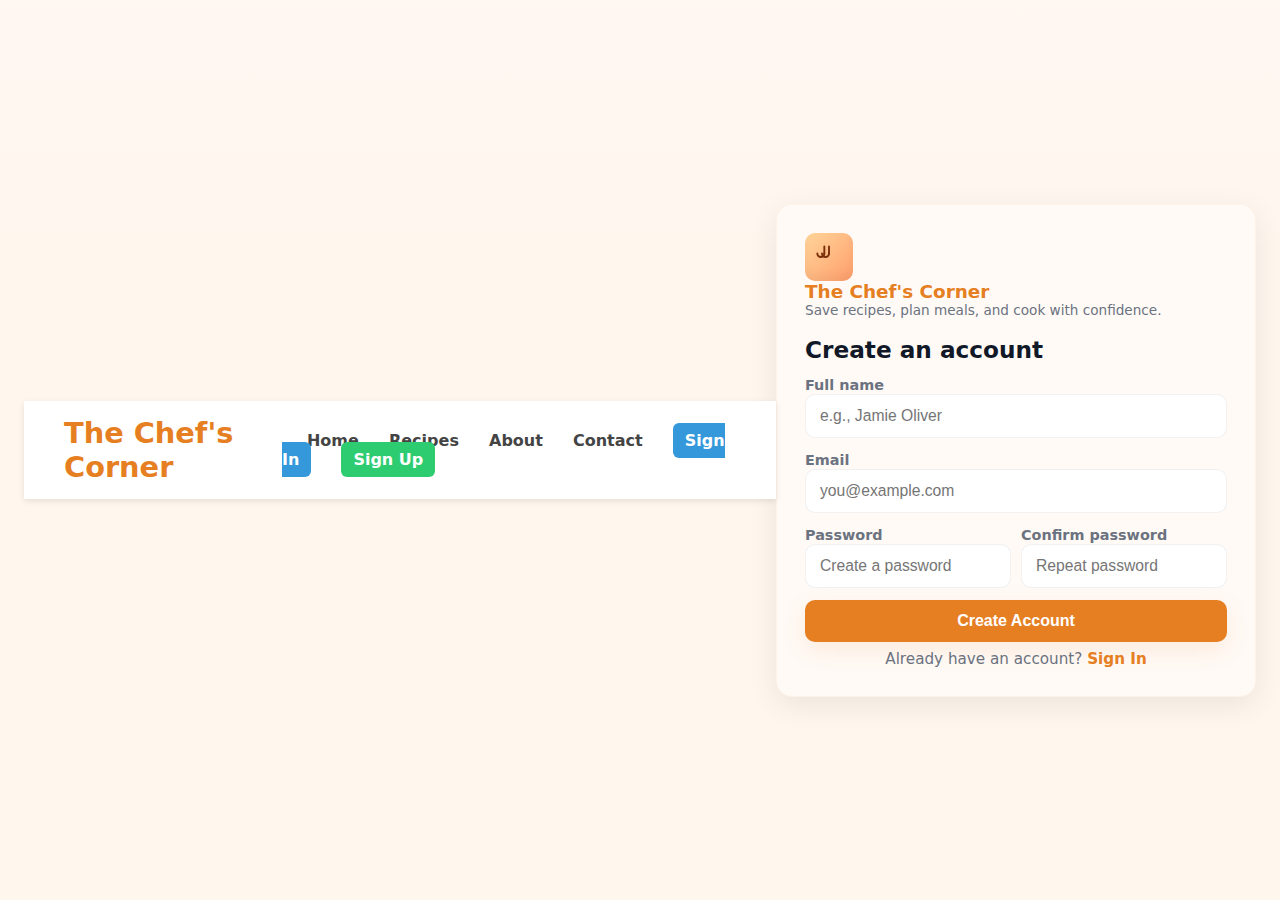
<file: signup.html>
<!DOCTYPE html>
<html lang="en">
  <head>
    <meta charset="utf-8" />
    <meta name="viewport" content="width=device-width, initial-scale=1" />
    <title>Create account — The Chef's Corner</title>
    <meta name="description" content="Sign up for The Chef's Corner to save recipes and plan meals." />

    <style>
      :root{
        --brand: #e67e22; /* warm food accent */
        --muted: #6b7280;
        --card-bg: #fffaf6;
        --accent-2: #2ecc71;
      }
      *{box-sizing:border-box}
      body{
        margin:0;
        font-family: Inter, system-ui, -apple-system, 'Segoe UI', Roboto, 'Helvetica Neue', Arial;
        background: linear-gradient(180deg, #fff7f1 0%, #fff6ed 40%);
        color:#111827;
        -webkit-font-smoothing:antialiased;
        -moz-osx-font-smoothing:grayscale;
        min-height:100vh;
        display:flex;
        align-items:center;
        justify-content:center;
        padding:24px;
      }

      /* Container */
      .signup-wrap{
        width:100%;
        max-width:480px;
        background:var(--card-bg);
        border-radius:16px;
        box-shadow: 0 8px 30px rgba(15,23,42,0.08);
        padding:28px;
        border:1px solid rgba(230,126,34,0.06);
      }

      header.site-head{ display:flex; gap:12px; align-items:center; margin-bottom:8px }
      .logo-mark{ width:48px; height:48px; border-radius:10px; background:linear-gradient(135deg,#ffd59a,#ff9e6b); display:flex; align-items:center; justify-content:center; box-shadow: inset 0 -6px 10px rgba(0,0,0,0.04); }
      .logo-mark img{ width:36px; height:36px; object-fit:cover; border-radius:6px }
      .brand h1{ font-size:1.15rem; margin:0; color:var(--brand); }
      .brand p{ margin:0; font-size:0.85rem; color:var(--muted) }

      h2.title{ margin-top:18px; margin-bottom:12px; font-size:1.45rem }

      form{ display:flex; flex-direction:column; gap:12px; }
      label{ font-size:0.9rem; color:var(--muted); font-weight:600 }
      input[type="text"], input[type="email"], input[type="password"]{
        width:100%;
        padding:12px 14px;
        border-radius:10px;
        border:1px solid rgba(15,23,42,0.06);
        background:#fff;
        font-size:0.98rem;
        transition:box-shadow .14s, transform .08s;
      }
      input:focus{ outline:none; box-shadow:0 6px 18px rgba(230,126,34,0.08); transform:translateY(-1px) }

      .field-row{ display:grid; grid-template-columns:1fr 1fr; gap:10px }
      @media(max-width:520px){ .field-row{ grid-template-columns:1fr } }

      .err{ color:#dc2626; font-size:0.85rem; display:none }
      .err.active{ display:block }

      .btn-primary{
        display:inline-flex; align-items:center; justify-content:center; gap:8px;
        background:var(--brand); color:white; border:none; padding:12px 16px; border-radius:10px; font-weight:700; cursor:pointer; font-size:1rem;
        box-shadow: 0 8px 24px rgba(230,126,34,0.12);
      }
      .btn-primary:disabled{ opacity:0.6; cursor:not-allowed }

      .muted-link{ font-size:0.95rem; color:var(--muted); text-align:center; margin-top:8px }
      .muted-link a{ color:var(--brand); font-weight:600; text-decoration:none }

      .toast{ position:fixed; left:50%; transform:translateX(-50%); bottom:28px; background:rgba(10,10,10,0.9); color:#fff; padding:10px 14px; border-radius:999px; display:none }
      .toast.show{ display:block }
    </style>
    <style>
      :root{ --orange:#e67e22; --green:#2ecc71; --bg:#fff; --text:#333; --muted:#6b7280 }
      .tcc-nav{ position:sticky; top:0; z-index:1200; background:rgba(255,255,255,0.95); backdrop-filter: blur(6px); border-bottom:1px solid rgba(15,23,42,0.04); }
      .tcc-inner{ max-width:1200px; margin:0 auto; height:64px; display:flex; align-items:center; justify-content:space-between; padding:0 18px }
      .tcc-logo{ font-weight:900; color:var(--orange); }
      .tcc-menu{ display:flex; gap:10px; list-style:none; margin:0; padding:0 }
    </style>
  </head>
  <body>

  <!-- NAVBAR START -->
  <header class="navbar">
    <div class="logo">The Chef's Corner</div>

    <nav class="nav-links" id="navLinks">
      <a href="front.html">Home</a>
      <a href="recipes.html">Recipes</a>
      <a href="about.html">About</a>
      <a href="contact.html">Contact</a>
      <a href="signin.html" class="btn-signin">Sign In</a>
      <a href="signup.html" class="btn-signup">Sign Up</a>
    </nav>

    <!-- Mobile Menu Icon -->
    <div class="hamburger" onclick="toggleMenu()">
      ☰
    </div>
  </header>

  <style>
  /* NAVBAR STYLING */
  .navbar {
    width: 100%;
    padding: 15px 40px;
    background-color: #fff;
    box-shadow: 0 2px 6px rgba(0,0,0,0.1);
    display: flex;
    justify-content: space-between;
    align-items: center;
    position: sticky;
    top: 0;
    z-index: 1000;
  }

  .logo {
    font-size: 1.8rem;
    font-weight: bold;
    color: #e67e22;
  }

  .nav-links a {
    margin-left: 25px;
    text-decoration: none;
    color: #444;
    font-weight: 600;
    transition: color .2s;
  }

  .nav-links a:hover {
    color: #e67e22;
  }

  /* Buttons */
  .btn-signin {
    padding: 8px 12px;
    border-radius: 6px;
    background: #3498db;
    color: white !important;
  }

  .btn-signup {
    padding: 8px 12px;
    border-radius: 6px;
    background: #2ecc71;
    color: white !important;
  }

  .btn-signin:hover { background: #2980b9 !important; }
  .btn-signup:hover { background: #27ae60 !important; }

  /* MOBILE MENU */
  .hamburger {
    display: none;
    font-size: 28px;
    cursor: pointer;
  }

  @media (max-width: 850px) {
    .nav-links {
      position: absolute;
      right: 0;
      top: 70px;
      background: white;
      width: 100%;
      text-align: center;
      flex-direction: column;
      padding: 20px 0;
      display: none;
      box-shadow: 0 4px 8px rgba(0,0,0,0.2);
    }

    .nav-links a {
      display: block;
      margin: 12px 0;
    }

    .hamburger {
      display: block;
    }
  }
  </style>

  <script>
  function toggleMenu() {
    const nav = document.getElementById("navLinks");
    nav.style.display = (nav.style.display === "block") ? "none" : "block";
  }
  </script>
  <!-- NAVBAR END -->
    <main class="signup-wrap" role="main">
      <a href="front.html" aria-label="Back to landing" style="text-decoration:none;color:inherit;">
        <div class="site-head">
          <div class="logo-mark" aria-hidden="true">
            <!-- simple fork icon using svg -->
            <svg width="28" height="28" viewBox="0 0 24 24" fill="none" xmlns="http://www.w3.org/2000/svg">
              <path d="M8 3v6" stroke="#7A2E0A" stroke-width="1.6" stroke-linecap="round" stroke-linejoin="round"/>
              <path d="M12 3v6" stroke="#7A2E0A" stroke-width="1.6" stroke-linecap="round" stroke-linejoin="round"/>
              <path d="M8 9c0 1.657-1.343 3-3 3s-3-1.343-3-3" stroke="#7A2E0A" stroke-width="1.6" stroke-linecap="round" stroke-linejoin="round"/>
              <path d="M12 9c0 1.657-1.343 3-3 3s-3-1.343-3-3" stroke="#7A2E0A" stroke-width="1.6" stroke-linecap="round" stroke-linejoin="round"/>
            </svg>
          </div>
          <div class="brand">
            <h1>The Chef's Corner</h1>
            <p>Save recipes, plan meals, and cook with confidence.</p>
          </div>
        </div>
      </a>

      <h2 class="title">Create an account</h2>

      <form id="signupForm" novalidate>
        <div>
          <label for="fullName">Full name</label>
          <input id="fullName" name="fullName" type="text" placeholder="e.g., Jamie Oliver" required autocomplete="name" />
          <div id="errName" class="err">Please enter your full name.</div>
        </div>

        <div>
          <label for="email">Email</label>
          <input id="email" name="email" type="email" placeholder="you@example.com" required autocomplete="email" />
          <div id="errEmail" class="err">Please enter a valid email address.</div>
        </div>

        <div class="field-row">
          <div>
            <label for="password">Password</label>
            <input id="password" name="password" type="password" placeholder="Create a password" required autocomplete="new-password" />
            <div id="errPass" class="err">Password must be at least 6 characters.</div>
          </div>
          <div>
            <label for="confirmPassword">Confirm password</label>
            <input id="confirmPassword" name="confirmPassword" type="password" placeholder="Repeat password" required autocomplete="new-password" />
            <div id="errMatch" class="err">Passwords do not match.</div>
          </div>
        </div>

        <button id="createAccount" type="submit" class="btn-primary">Create Account</button>
      </form>

      <div class="muted-link">Already have an account? <a href="signin.html">Sign In</a></div>
    </main>

    <div id="toast" class="toast" role="status" aria-live="polite"></div>

    <script>
      (function(){
        const form = document.getElementById('signupForm');
        const fullName = document.getElementById('fullName');
        const email = document.getElementById('email');
        const password = document.getElementById('password');
        const confirmPassword = document.getElementById('confirmPassword');

        const errName = document.getElementById('errName');
        const errEmail = document.getElementById('errEmail');
        const errPass = document.getElementById('errPass');
        const errMatch = document.getElementById('errMatch');

        const toast = document.getElementById('toast');

        function showError(el){ el.classList.add('active'); }
        function hideError(el){ el.classList.remove('active'); }

        function validateEmail(value){
          // simple email check
          return /^[^\s@]+@[^\s@]+\.[^\s@]+$/.test(value);
        }

        function showToast(message){
          toast.textContent = message;
          toast.classList.add('show');
          setTimeout(()=> toast.classList.remove('show'), 2500);
        }

        form.addEventListener('submit', function(e){
          e.preventDefault();
          let ok = true;

          // name
          if(!fullName.value.trim()){ showError(errName); ok = false } else { hideError(errName) }

          // email
          if(!validateEmail(email.value.trim())){ showError(errEmail); ok = false } else { hideError(errEmail) }

          // password length
          if(!password.value || password.value.length < 6){ showError(errPass); ok = false } else { hideError(errPass) }

          // match
          if(password.value !== confirmPassword.value){ showError(errMatch); ok = false } else { hideError(errMatch) }

          if(!ok){
            showToast('Please fix the errors above.');
            return;
          }

          // Simulate account creation (client-only demo): store minimal profile in localStorage
          try{
            const profile = { name: fullName.value.trim(), email: email.value.trim(), created: Date.now() };
            localStorage.setItem('chef_profile', JSON.stringify(profile));
          }catch(err){ /* ignore */ }

          showToast('Account created — redirecting...');
          // small delay then go to sign-in
          setTimeout(()=> { window.location.href = 'signin.html'; }, 1100);
        });

        // small UX: clear errors on input
        [fullName, email, password, confirmPassword].forEach(input => {
          input.addEventListener('input', function(){
            if(input === fullName) hideError(errName);
            if(input === email && validateEmail(email.value)) hideError(errEmail);
            if(input === password && password.value.length >= 6) hideError(errPass);
            if(input === confirmPassword && password.value === confirmPassword.value) hideError(errMatch);
          });
        });
      })();
    </script>
  </body>
</html>
</file>
